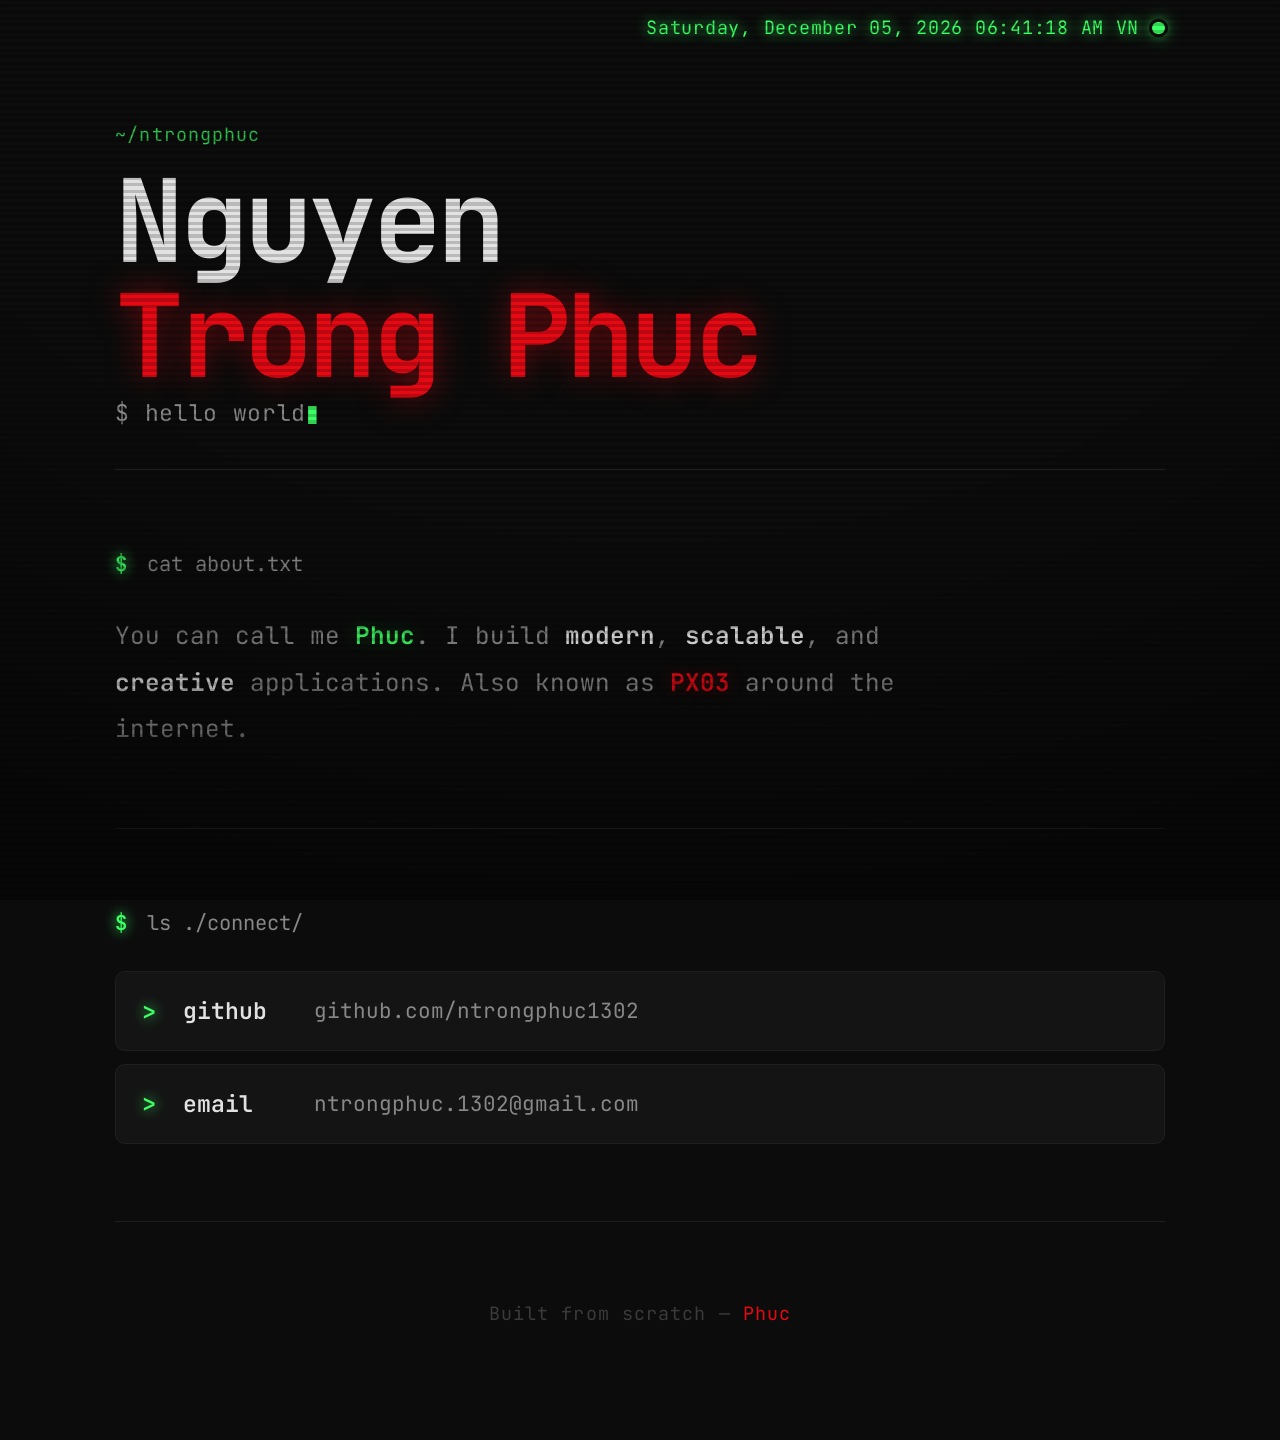
<file: index.html>
<!DOCTYPE html>
<html lang="vi">
  <head>
    <meta charset="utf-8" />
    <meta name="viewport" content="width=device-width, initial-scale=1" />
    <title>Nguyen Trong Phuc — PX03</title>
    <meta name="description" content="Nguyen Trong Phuc — Software Developer" />

    <link rel="icon" type="image/x-icon" href="px03.ico" />
    <link rel="preconnect" href="https://fonts.googleapis.com" />
    <link rel="preconnect" href="https://fonts.gstatic.com" crossorigin />
    <link
      href="https://fonts.googleapis.com/css2?family=JetBrains+Mono:wght@300;400;500;600;700&display=swap"
      rel="stylesheet"
    />
    <link rel="stylesheet" href="style.css" />
  </head>

  <body>
    <div class="scanlines" aria-hidden="true"></div>
    <div class="page-wrapper">

      <!-- Header Bar -->
      <div class="header-bar">
        <span class="header-clock" id="header-clock"></span>
        <span class="status-dot" aria-label="Available"></span>
      </div>

      <!-- Hero -->
      <section class="hero">
        <div class="hero-meta">
          <div class="hero-eyebrow">~/ntrongphuc</div>
        </div>
        <div class="hero-text">
          <h1 class="hero-name">
            <span class="name-line">Nguyen</span>
            <span class="name-line accent">Trong Phuc</span>
          </h1>
        </div>
        <p class="hero-tagline">
          <span id="typed-text"></span><span class="cursor-blink" aria-hidden="true">&#9646;</span>
        </p>
      </section>

      <!-- About -->
      <section class="about reveal">
        <div class="section-label"><span class="prompt">$</span> cat about.txt</div>
        <p class="about-text">
          You can call me <strong class="name-highlight">Phuc</strong>.
          I build <strong>modern</strong>, <strong>scalable</strong>,
          and <strong>creative</strong> applications. Also known as
          <strong class="mono-accent">PX03</strong> around the internet.
        </p>
      </section>

      <!-- Links -->
      <section class="links reveal">
        <div class="section-label"><span class="prompt">$</span> ls ./connect/</div>
        <div class="link-grid">
          <a href="https://github.com/ntrongphuc1302" class="link-card" target="_blank" rel="noopener">
            <span class="prompt">&gt;</span>
            <span class="link-card-title">github</span>
            <span class="link-card-sub">github.com/ntrongphuc1302</span>
          </a>
          <a href="mailto:ntrongphuc.1302@gmail.com" class="link-card">
            <span class="prompt">&gt;</span>
            <span class="link-card-title">email</span>
            <span class="link-card-sub">ntrongphuc.1302@gmail.com</span>
          </a>
        </div>
      </section>

      <!-- Footer -->
      <footer class="site-footer">
        <p>Built from scratch &mdash; <span class="footer-accent">Phuc</span></p>
      </footer>

    </div>

    <script src="main.js"></script>
  </body>
</html>
</file>
<file: style.css>
/* ============================================================
   PX03 — Terminal Edition
   Monospace · Neon on Black · CRT scanline overlay
   ============================================================ */

:root {
  --bg: #0c0c0c;
  --bg-2: #111111;
  --surface: #141414;
  --surface-hover: #1a1a1a;
  --border: #1f1f1f;
  --text-primary: #e2e2e2;
  --text-secondary: #888888;
  --text-muted: #3a3a3a;
  --accent: #e50914;
  --accent-green: #3cff65;
  --accent-dim: rgba(60, 255, 101, 0.07);
  --accent-mid: rgba(60, 255, 101, 0.18);
  --accent-glow: rgba(60, 255, 101, 0.5);
  --prompt: #3cff65;
  --font-mono: "JetBrains Mono", "Fira Code", "Cascadia Code", monospace;
  --radius: 6px;
  --radius-sm: 4px;
  --container: 720px;
}

*, *::before, *::after {
  margin: 0;
  padding: 0;
  box-sizing: border-box;
}

html {
  scroll-behavior: smooth;
  -webkit-text-size-adjust: 100%;
  overflow: hidden;
  height: 100%;
}

body {
  background-color: var(--bg);
  color: var(--text-primary);
  font-family: var(--font-mono);
  font-size: 15px;
  line-height: 1.65;
  height: 100dvh;
  overflow: hidden;
  -webkit-font-smoothing: antialiased;
  -moz-osx-font-smoothing: grayscale;
}

::selection {
  background: var(--accent-green);
  color: var(--bg);
}

::-webkit-scrollbar { width: 0; height: 0; display: none; }
/* Scrollbar hidden */

a { color: inherit; text-decoration: none; }

/* ============================================================
   CRT Scanlines
   ============================================================ */
.scanlines {
  position: fixed;
  inset: 0;
  z-index: 100;
  pointer-events: none;
  background: repeating-linear-gradient(
    0deg,
    transparent,
    transparent 2px,
    rgba(0, 0, 0, 0.18) 2px,
    rgba(0, 0, 0, 0.18) 4px
  );
  border-radius: 2px;
}

.scanlines::after {
  content: "";
  position: absolute;
  inset: 0;
  background: radial-gradient(
    ellipse 100% 100% at 50% 0%,
    transparent 60%,
    rgba(0, 0, 0, 0.35) 100%
  );
}

/* ============================================================
   Layout
   ============================================================ */
.page-wrapper {
  position: relative;
  z-index: 1;
  display: flex;
  flex-direction: column;
  align-items: center;
  width: 100%;
  max-width: var(--container);
  margin: 0 auto;
  padding: 0 2rem 5rem;
}

/* ============================================================
   Header
   ============================================================ */
.site-header {
  width: 100%;
  padding: 1.5rem 0 0;
  position: sticky;
  top: 0;
  z-index: 10;
  background: linear-gradient(to bottom, var(--bg) 60%, transparent);
}

.header-inner {
  display: flex;
  align-items: center;
  justify-content: flex-end;
  gap: 0.75rem;
}

.header-clock {
  font-size: 0.72rem;
  color: var(--accent-green);
  font-family: var(--font-mono);
  letter-spacing: 0.04em;
  text-shadow: 0 0 8px var(--accent-green);
}

.status-dot {
  width: 8px;
  height: 8px;
  border-radius: 50%;
  background: var(--accent-green);
  box-shadow:
    0 0 0 2px var(--bg),
    0 0 6px var(--accent-green),
    0 0 12px var(--accent-green);
  animation: pulse-green 2s ease-in-out infinite;
}

@keyframes pulse-green {
  0%, 100% { opacity: 1; box-shadow: 0 0 0 2px var(--bg), 0 0 6px var(--accent-green), 0 0 12px var(--accent-green); }
  50%       { opacity: 0.5; box-shadow: 0 0 0 2px var(--bg), 0 0 10px var(--accent-green), 0 0 20px var(--accent-green); }
}

/* ============================================================
   Header Bar
   ============================================================ */
.header-bar {
  width: min(100%, 680px);
  display: flex;
  align-items: center;
  justify-content: flex-end;
  gap: 0.5rem;
  padding: 0.5rem 0 0;
  margin: 0 auto;
  align-self: stretch;
}

/* ============================================================
   Hero
   ============================================================ */
.hero {
  width: 100%;
  padding: 3rem 0 1.5rem;
}

.hero-meta {
  display: flex;
  align-items: center;
  justify-content: space-between;
  margin-bottom: 0.5rem;
}

.hero-status {
  display: flex;
  align-items: center;
  gap: 0.5rem;
}

.hero-text {
  display: flex;
  flex-direction: column;
  gap: 0.2rem;
}

.hero-eyebrow {
  font-size: 0.72rem;
  color: var(--accent-green);
  letter-spacing: 0.06em;
  opacity: 0.75;
}

.hero-name {
  font-size: clamp(2.6rem, 9vw, 4.5rem);
  font-weight: 700;
  line-height: 1.0;
  letter-spacing: -0.04em;
  display: flex;
  flex-direction: column;
}

.name-line {
  display: block;
  color: var(--text-primary);
}

.name-line.accent {
  color: var(--accent);
  text-shadow: 0 0 20px rgba(229, 9, 20, 0.5);
}

.mono-accent {
  color: var(--accent);
  text-shadow: 0 0 10px rgba(229, 9, 20, 0.35);
}

.hero-tagline {
  font-size: 0.9rem;
  font-weight: 400;
  color: var(--text-secondary);
  height: 1.6em;
  letter-spacing: 0.03em;
}

.cursor-blink {
  color: var(--accent-green);
  animation: blink 1s step-end infinite;
}

@keyframes blink {
  0%, 100% { opacity: 1; }
  50%       { opacity: 0; }
}

/* ============================================================
   Section structure
   ============================================================ */
.section-label {
  font-size: 0.8rem;
  color: var(--text-secondary);
  margin-bottom: 1.25rem;
  font-family: var(--font-mono);
}

.prompt {
  color: var(--prompt);
  text-shadow: 0 0 8px var(--accent-green);
  font-weight: 600;
  margin-right: 0.3rem;
}

.about {
  width: 100%;
  padding: 3rem 0;
  border-top: 1px solid var(--border);
}

.about-text {
  font-size: 0.95rem;
  line-height: 1.9;
  color: var(--text-secondary);
  max-width: 560px;
}

.about-text strong {
  color: var(--text-primary);
  font-weight: 600;
}

.about-text .mono-accent {
  color: var(--accent) !important;
  text-shadow: 0 0 10px rgba(229, 9, 20, 0.35);
}

.name-highlight {
  color: var(--accent-green) !important;
  font-weight: 600 !important;
  text-shadow: 0 0 12px rgba(60, 255, 101, 0.3);
}

.mono-accent {
  color: var(--accent);
  text-shadow: 0 0 10px rgba(229, 9, 20, 0.35);
}

/* ============================================================
   Links
   ============================================================ */
.links {
  width: 100%;
  padding: 3rem 0;
  border-top: 1px solid var(--border);
}

.link-grid {
  display: flex;
  flex-direction: column;
  gap: 0.5rem;
}

.link-card {
  display: flex;
  align-items: center;
  gap: 0.75rem;
  padding: 0.75rem 1rem;
  background: var(--surface);
  border: 1px solid var(--border);
  border-radius: var(--radius);
  transition: background 0.15s, border-color 0.15s, box-shadow 0.15s;
}

.link-card:hover {
  background: var(--surface-hover);
  border-color: var(--accent-green);
  box-shadow: 0 0 0 1px var(--accent-green), 0 0 16px rgba(60, 255, 101, 0.08);
}

.link-card:hover .prompt {
  text-shadow: 0 0 12px var(--accent-green);
}

.link-card-title {
  font-size: 0.9rem;
  font-weight: 600;
  color: var(--text-primary);
  min-width: 70px;
}

.link-card-sub {
  font-size: 0.82rem;
  color: var(--text-secondary);
  white-space: nowrap;
  overflow: hidden;
  text-overflow: ellipsis;
}

.link-card:hover .link-card-title {
  color: var(--accent-green);
}

/* ============================================================
   Footer
   ============================================================ */
.site-footer {
  width: 100%;
  padding: 3rem 0 1rem;
  border-top: 1px solid var(--border);
  text-align: center;
}

.site-footer p {
  font-size: 0.72rem;
  color: var(--text-muted);
  letter-spacing: 0.06em;
}

.footer-accent {
  color: var(--accent);
}

/* ============================================================
   Scroll reveal
   ============================================================ */
.reveal {
  opacity: 0;
  transform: translateY(12px);
  transition:
    opacity 0.5s cubic-bezier(0.22, 1, 0.36, 1),
    transform 0.5s cubic-bezier(0.22, 1, 0.36, 1);
}

.reveal.visible {
  opacity: 1;
  transform: translateY(0);
}

/* ============================================================
   160% Zoom — PC display
   ============================================================ */
@media (min-width: 601px) {
  html { zoom: 1.6; }
}

/* ============================================================
   Responsive
   ============================================================ */
@media (max-width: 600px) {
  .page-wrapper { padding: 0 1.25rem 4rem; }
  .hero         { padding: 2rem 0 1.5rem; }
  .about        { padding: 2.5rem 0; }
  .links        { padding: 2.5rem 0; }
}

@media (max-width: 420px) {
  .hero-name { font-size: 2.2rem; }
  .link-card-sub { display: none; }
}

/* ============================================================
   404 Error Page
   ============================================================ */
.error-centered {
  position: fixed;
  inset: 0;
  display: flex;
  flex-direction: column;
  align-items: center;
  justify-content: center;
  gap: 0.5rem;
  z-index: 1;
}

.error-code {
  font-size: clamp(6rem, 20vw, 14rem);
  font-weight: 700;
  line-height: 1;
  color: var(--accent);
  text-shadow: 0 0 40px rgba(229, 9, 20, 0.6);
  letter-spacing: -0.06em;
}

.error-msg {
  font-size: 1rem;
  color: var(--text-secondary);
  letter-spacing: 0.12em;
  text-transform: lowercase;
  font-family: var(--font-mono);
}

.error-link {
  margin-top: 1rem;
  font-size: 0.9rem;
  color: var(--accent-green);
  text-decoration: none;
  font-family: var(--font-mono);
  letter-spacing: 0.06em;
  transition: opacity 0.2s;
}

.error-link:hover {
  opacity: 0.7;
}
</file>
